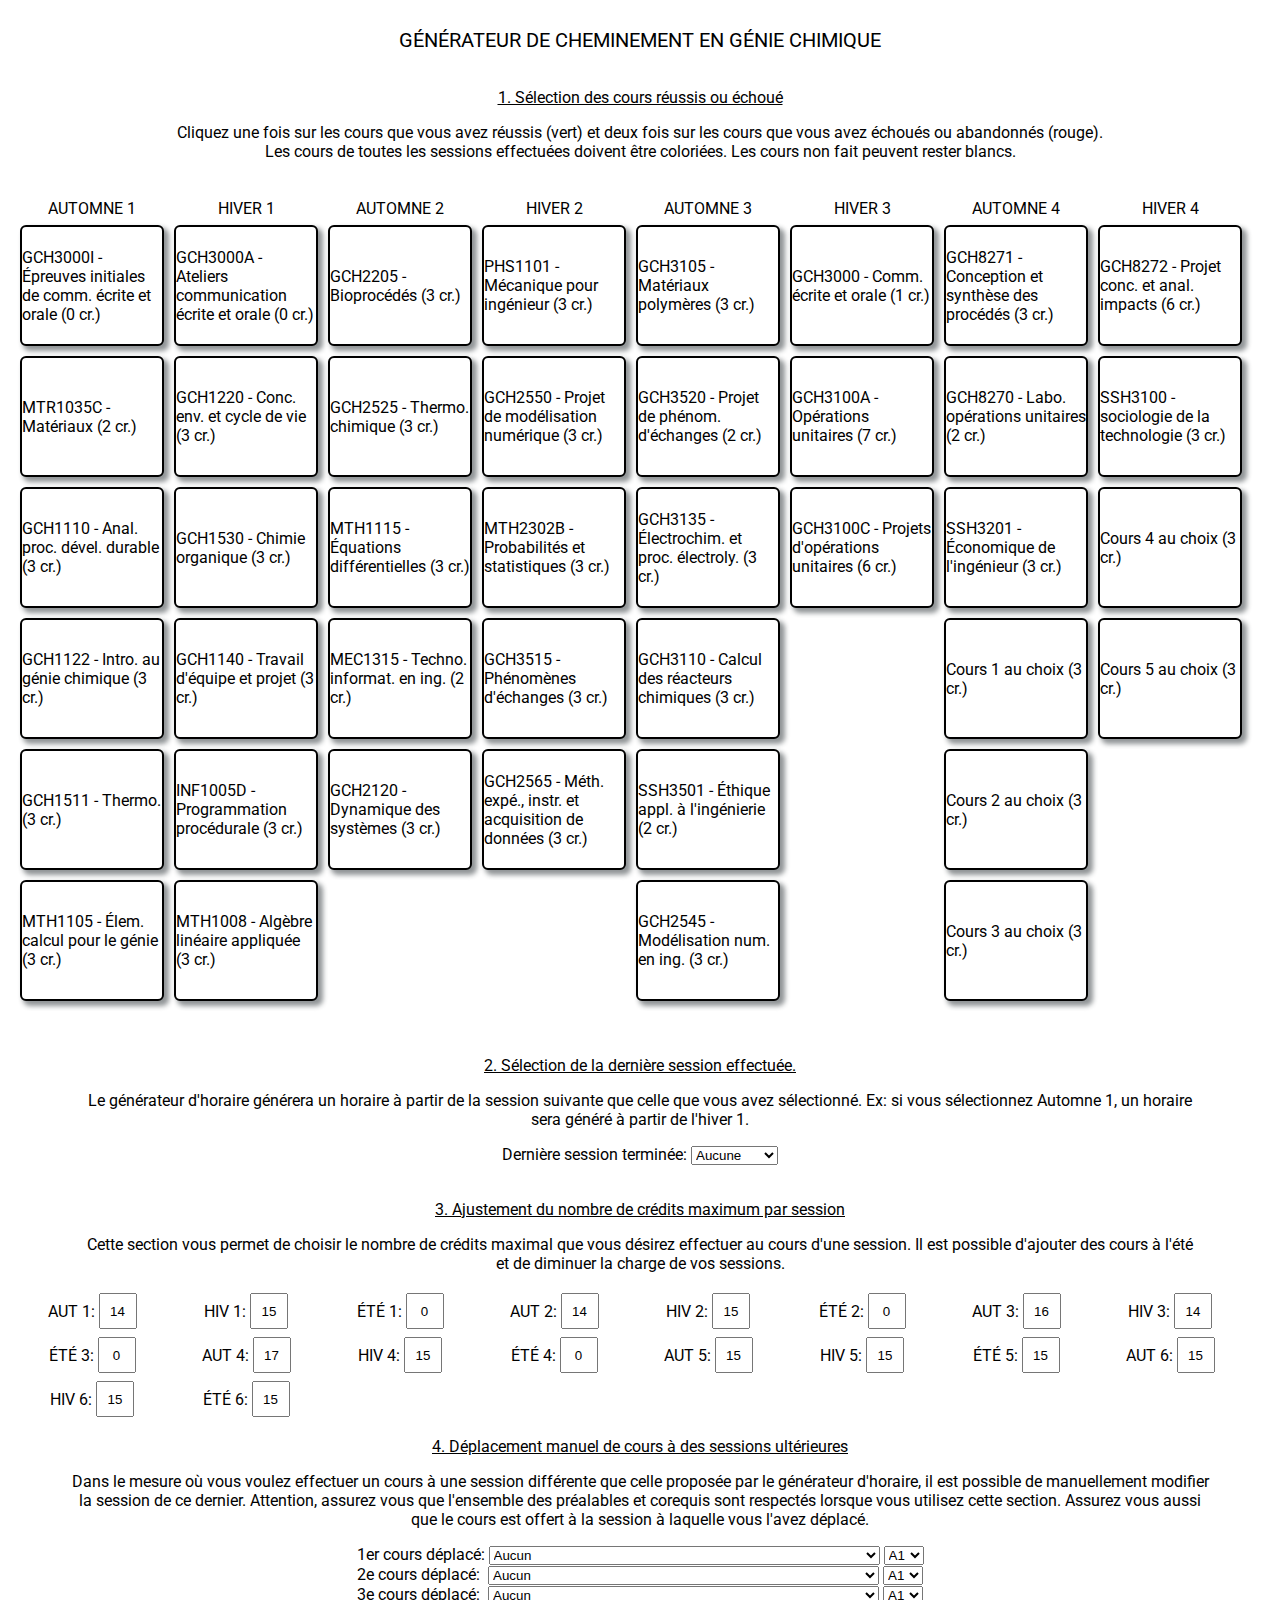
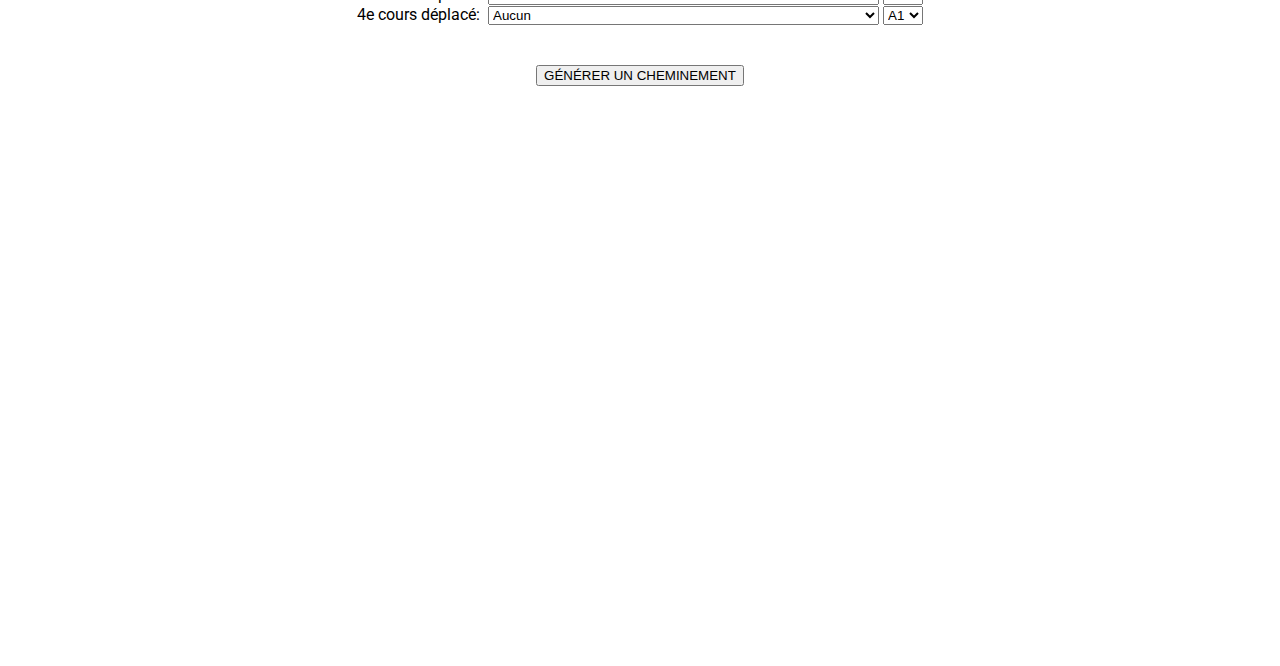
<file: CHEMINEMENT_GCH_A2022.html>
<!DOCTYPE html>
<html>
  <head>
    <title>Générateur GCH</title>
    <meta charset="UTF-8">
    <link href='http://fonts.googleapis.com/css?family=Roboto' rel='stylesheet' type='text/css'>
    <meta name="viewport" content="width=device-width, initial-scale=1.0">
    <style>
      body {
      font-family: 'Roboto', sans-serif;
      font-size: 16px;
			display: flex;
			flex-direction: column;
			align-items: center;
			justify-content: top;
			height: 250vh;
            background-color: white;
      }
      
      /* grosse boite qui contient les petites boites avec les cours */
      .boxes-container {
        display: flex;
        flex-wrap: wrap; /* Wrap boxes to a new line */
        max-width: 1250px; /* Set a maximum width for the container */
      }

      /* Deuxième style de boite utilisé pour le nombre de sessions terminées */
      .boxes-container2 {
        display: flex;
        flex-wrap: wrap; /* Wrap boxes to a new line */
        max-width: 400px; /* Set a maximum width for the container */
      }

      /* boites de cours qui changent de couleur */
      .box {
        width: 140px;
        height: 117px;
        background-color: white;
        border: 2px solid black;
        display: flex;
        justify-content: center;
        align-items: center;
        color: black;
        margin: 5px;
        border-radius: 6px;
        word-break: break-word;
        user-select: none;
        box-shadow: 4px 4px 5px 1px rgba(139, 143, 145, 0.945);
      }

      /* boites blanches qui forment les trous entre les cours de couleur */
      .box2 {
        width: 140px;
        height: 100px;
        background-color: white;
        border: 2px solid white;
        display: flex;
        justify-content: center;
        align-items: center;
        color: white;
        border-radius: 6px;
        margin: 5px;
      }

      /* Boites qui contiennent le nom de chaque session */
      .box4 {
        width: 140px;
        height: 10px;
        background-color: white;
        border: 2px solid white;
        display: flex;
        justify-content: center;
        align-items: center;
        color: black;
        margin: 5px;
        border-radius: 6px;
      }

      /* Boites qui contiennent le nombre de crédits maximum */
      .box5 {
        width: 140px;
        height: 30px;
        background-color: white;
        border: 2px solid white;
        display: flex;
        justify-content: center;
        align-items: center;
        color: black;
        margin: 5px;
        border-radius: 6px;
      }

      /* Boites vides utilisées pour faire des espaces */
      .box6 {
        width: 140px;
        height: 20px;
        background-color: white;
        border: 2px solid white;
        display: flex;
        justify-content: center;
        align-items: center;
        color: white;
        margin: 5px;
        border-radius: 6px;
      }

      .button {
          width: 300px;/*200px;*/
          height: 100px;/*200px;*/
          display: flex;
          justify-content: center;
          align-items: center;
          /* position: absolute;
          top: 190%; /*13.5%;*/
          /*left: 75%;
          transform: translate(-50%, -50%); */
      }

      .titre_session {
          font-size: 15px; 
      }

      .underline-text {
        text-decoration: underline; /* underline the text */
        text-align : center;
      }

      .description-text {
        text-align:center;
      }

      #input-number {
        width: 30px;
        height: 30px;
        text-align: center;
      }

      /* pour enlever les petites flèches qui permettent d'augmenter et de diminuer avec la souris */
      #input-number::-webkit-outer-spin-button,
      #input-number::-webkit-inner-spin-button {
       -webkit-appearance: none;
       margin: 0;
      }
      /* format du titre */
      #title{
        font-size: 20px;
      }
    </style>
  </head>
  <body>
    <!-- Titre du site web -->
    <p id="title" >GÉNÉRATEUR DE CHEMINEMENT EN GÉNIE CHIMIQUE</p>
    <div><p class="underline-text" >1. Sélection des cours réussis ou échoué</p> <p class="description-text"> Cliquez une fois sur les cours que vous avez réussis (vert) et deux fois sur les cours que vous avez échoués ou abandonnés (rouge). <br> Les cours de toutes les sessions effectuées doivent être coloriées. Les cours non fait peuvent rester blancs.</p></div>
    <br>

    <!-- Grosse boite qui contient l'ensemble des autres boites de la page -->
    <div class="boxes-container">
      <!-- boites qui contiennent le nom de chaque session -->
      <div class="box4"> AUTOMNE 1</div>
      <div class="box4"> HIVER 1</div>
      <div class="box4"> AUTOMNE 2</div>
      <div class="box4"> HIVER 2</div>
      <div class="box4"> AUTOMNE 3</div>
      <div class="box4"> HIVER 3</div>
      <div class="box4"> AUTOMNE 4</div>
      <div class="box4"> HIVER 4</div>

      <!-- boites qui contiennent tous les cours et qui pourront être changées de couleur -->
      <div class="box" >GCH3000I - Épreuves initiales de comm. écrite et orale (0 cr.)</div>
      <div class="box">GCH3000A - Ateliers communication écrite et orale (0 cr.)</div>
      <div class="box">GCH2205 - Bioprocédés (3 cr.)</div>
      <div class="box">PHS1101 - Mécanique pour ingénieur (3 cr.)</div>
      <div class="box">GCH3105 - Matériaux polymères (3 cr.)</div>
      <div class="box">GCH3000 - Comm. écrite et orale (1 cr.) </div>
      <div class="box">GCH8271 - Conception et synthèse des procédés (3 cr.)</div>
      <div class="box">GCH8272 - Projet conc. et anal. impacts (6 cr.)</div>
      <div class="box">MTR1035C - Matériaux (2 cr.)</div>
      <div class="box">GCH1220 - Conc. env. et cycle de vie (3 cr.)</div>
      <div class="box">GCH2525 - Thermo. chimique (3 cr.)</div>
      <div class="box">GCH2550 - Projet de modélisation numérique (3 cr.)</div>
      <div class="box">GCH3520 - Projet de phénom. d'échanges (2 cr.)</div>
      <div class="box">GCH3100A - Opérations unitaires (7 cr.)</div>
      <div class="box">GCH8270 - Labo. opérations unitaires (2 cr.)</div>
      <div class="box">SSH3100 - sociologie de la technologie (3 cr.)</div>
      <div class="box">GCH1110 - Anal. proc. dével. durable (3 cr.)</div>
      <div class="box">GCH1530 - Chimie organique (3 cr.)</div>
      <div class="box">MTH1115 - Équations différentielles (3 cr.)</div>
      <div class="box">MTH2302B - Probabilités et statistiques (3 cr.)</div>
      <div class="box">GCH3135 - Électrochim. et proc. électroly. (3 cr.)</div>
      <div class="box">GCH3100C - Projets d'opérations unitaires (6 cr.)</div>
      <div class="box">SSH3201 - Économique de l'ingénieur (3 cr.)</div>
      <div class="box">Cours 4 au choix (3 cr.)</div>
      <div class="box">GCH1122 - Intro. au génie chimique (3 cr.)</div>
      <div class="box">GCH1140 - Travail d'équipe et projet (3 cr.)</div>
      <div class="box">MEC1315 - Techno. informat. en ing. (2 cr.)</div>
      <div class="box">GCH3515 - Phénomènes d'échanges (3 cr.)</div>
      <div class="box">GCH3110 - Calcul des réacteurs chimiques (3 cr.)</div>
      <div class="box2">vide</div>
      <div class="box">Cours 1 au choix (3 cr.)</div> 
      <div class="box">Cours 5 au choix (3 cr.)</div>
      <div class="box">GCH1511 - Thermo. (3 cr.)</div>
      <div class="box">INF1005D - Programmation procédurale (3 cr.)</div>
      <div class="box">GCH2120 - Dynamique des systèmes (3 cr.)</div>
      <div class="box">GCH2565 - Méth. expé., instr. et acquisition de données (3 cr.)</div>
      <div class="box">SSH3501 - Éthique appl. à l'ingénierie (2 cr.)</div>
      <div class="box2">vide</div>
      <div class="box">Cours 2 au choix (3 cr.)</div>
      <div class="box2">vide</div>
      <div class="box">MTH1105 - Élem. calcul pour le génie (3 cr.)</div>
      <div class="box">MTH1008 - Algèbre linéaire appliquée (3 cr.)</div>
      <div class="box2">vide</div>
      <div class="box2">vide</div>
      <div class="box">GCH2545 - Modélisation num. en ing. (3 cr.)</div>
      <div class="box2">vide</div>
      <div class="box">Cours 3 au choix (3 cr.)</div>
      <div class="box2">vide</div>
      
      <!-- Plein de boites vides pcq je sais pas trop comment faire des espaces -->
      <div class="box6">vide</div>
      <div class="box6">vide</div>
      <div class="box6">vide</div>
      <div class="box6">vide</div>
      <div class="box6">vide</div>
      <div class="box6">vide</div>
      <div class="box6">vide</div>
      <div class="box6">vide</div>

    </div>
    
    <!-- L'utilisateur entre dans cette case le nombre de session qui ont été terminées/session à laquelle il veut que le logiciel commence à générer l'horaire -->
    <div><p class="underline-text">2. Sélection de la dernière session effectuée.</p><p class="description-text">Le générateur d'horaire générera un horaire à partir de la session suivante que celle que vous avez sélectionné. Ex: si vous sélectionnez Automne 1, un horaire <br> sera généré à partir de l'hiver 1.</p></div>
    
    <div class="boxes-container2">
      <!-- liste qui permet à l'étudiant de choisir la dernière session complétée -->
      <div class="box1">
        Dernière session terminée:
        <select id="derniere-session">
          <option value="0">Aucune</option>
          <option value="1">Automne 1</option>
          <option value="2">Hiver 1</option>
          <option value="3">Été 1</option>
          <option value="4">Automne 2</option>
          <option value="5">Hiver 2</option>
          <option value="6">Été 2</option>
          <option value="7">Automne 3</option>
          <option value="8">Hiver 3</option>
          <option value="9">Été 3</option>
          <option value="10">Automne 4</option>
          <option value="11">Hiver 4</option>
          <option value="12">Été 4</option>
          <option value="13">Automne 5</option>
          <option value="14">Hiver 5</option>
          <option value="15">Été 5</option>
          <option value="16">Automne 6</option>
          <option value="17">Hiver 6</option>
          <option value="18">Été 6</option>
        </select>
      </div>
    </div>
    <br>
    <!-- Les boites pour le nombre de crédits-->
    <div><p class="underline-text">3. Ajustement du nombre de crédits maximum par session</p><p class="description-text"> Cette section vous permet de choisir le nombre de crédits maximal que vous désirez effectuer au cours d'une session. Il est possible d'ajouter des cours à l'été <br> et de diminuer la charge de vos sessions.</p></div>

    <div class="boxes-container">
      <div class="box5"><span>AUT 1:&nbsp;</span><input type="number" id="input-number" value="14"></div>
      <div class="box5"><span>HIV 1:&nbsp;</span><input type="number" id="input-number" value="15"></div>
      <div class="box5"><span>ÉTÉ 1:&nbsp;</span><input type="number" id="input-number" value="0"></div>
      <div class="box5"><span>AUT 2:&nbsp;</span><input type="number" id="input-number" value="14"></div>
      <div class="box5"><span>HIV 2:&nbsp;</span><input type="number" id="input-number" value="15"></div>
      <div class="box5"><span>ÉTÉ 2:&nbsp;</span><input type="number" id="input-number" value="0"></div>
      <div class="box5"><span>AUT 3:&nbsp;</span><input type="number" id="input-number" value="16"></div>
      <div class="box5"><span>HIV 3:&nbsp;</span><input type="number" id="input-number" value="14"></div>
      <div class="box5"><span>ÉTÉ 3:&nbsp;</span><input type="number" id="input-number" value="0"></div>
      <div class="box5"><span>AUT 4:&nbsp;</span><input type="number" id="input-number" value="17"></div>
      <div class="box5"><span>HIV 4:&nbsp;</span><input type="number" id="input-number" value="15"></div>
      <div class="box5"><span>ÉTÉ 4:&nbsp;</span><input type="number" id="input-number" value="0"></div>
      <div class="box5"><span>AUT 5:&nbsp;</span><input type="number" id="input-number" value="15"></div>
      <div class="box5"><span>HIV 5:&nbsp;</span><input type="number" id="input-number" value="15"></div>
      <div class="box5"><span>ÉTÉ 5:&nbsp;</span><input type="number" id="input-number" value="15"></div>
      <div class="box5"><span>AUT 6:&nbsp;</span><input type="number" id="input-number" value="15"></div>
      <div class="box5"><span>HIV 6:&nbsp;</span><input type="number" id="input-number" value="15"></div>
      <div class="box5"><span>ÉTÉ 6:&nbsp;</span><input type="number" id="input-number" value="15"></div>
    </div>

    <!-- grosse section pour les cours à forcer ex: si un cours est naturellement offert à A3 et que l'étudiant veut le faire à E3 il peut le spécifier ici -->
    <div><p class="underline-text">4. Déplacement manuel de cours à des sessions ultérieures</p><p class="description-text">Dans le mesure où vous voulez effectuer un cours à une session différente que celle proposée par le générateur d'horaire, il est possible de manuellement modifier <br> la session de ce dernier. Attention, assurez vous que l'ensemble des préalables et corequis sont respectés lorsque vous utilisez cette section. Assurez vous aussi <br> que le cours est offert à la session à laquelle vous l'avez déplacé.</p></div>
    <div class="boxes-container">
      <div class="box1">
        1er cours déplacé:
        <select id="select-cours1">
          <option value="0">Aucun</option>
          <option value="1">GCH1110 - Anal. proc. dével. durable (3 cr.)</option>
          <option value="2">GCH1122 - Intro. au génie chimique (3 cr.)</option>
          <option value="3">GCH1140 - Travail d'équipe et projet (3 cr.)</option>
          <option value="4">GCH1220 - Conc. env. et cycle de vie (3 cr.)</option>
          <option value="5">GCH1511 - Thermo. (3 cr.)</option>
          <option value="6">GCH1530 - Chimie organique (3 cr.)</option>
          <option value="7">GCH2120 - Dynamique des systèmes (3 cr.)</option>
          <option value="8">GCH2205 - Bioprocédés (3 cr.)</option>
          <option value="9">GCH2525 - Thermo. chimique (3 cr.)</option>
          <option value="10">GCH2545 - Modélisation num. en ing. (3 cr.)</option>
          <option value="11">GCH2550 - Projet de modélisation numérique (3 cr.)</option>
          <option value="12">GCH2565 - Méth. expé., instr. et acquisition de données (3 cr.)</option>
          <option value="13">GCH3000 - Comm. écrite et orale (1 cr.) </option>
          <option value="14">GCH3000A - Ateliers communication écrite et orale (0 cr.)</option>
          <option value="15">GCH3001 - Épreuves initiales de comm. écrite et orale (0 cr.)</option>
          <option value="16">GCH3100A - Opérations unitaires (7 cr.)</option>
          <option value="17">GCH3100C - Projets d'opérations unitaires (6 cr.)</option>
          <option value="18">GCH3105 - Matériaux polymères (3 cr.)</option>
          <option value="19">GCH3110 - Calcul des réacteurs chimiques (3 cr.)</option>
          <option value="20">GCH3135 - Électrochim. et proc. électroly. (3 cr.)</option>
          <option value="21">GCH3515 - Phénomènes d'échanges (3 cr.)</option>
          <option value="22">GCH3520 - Projet de phénom. d'échanges (2 cr.)</option>
          <option value="23">GCH8270 - Labo. opérations unitaires (2 cr.)</option>
          <option value="24">GCH8271 - Conception et synthèse des procédés (3 cr.)</option>
          <option value="25">GCH8272 - Projet conc. et anal. impacts (6 cr.)</option>
          <option value="26">INF1005D - Programmation procédurale (3 cr.)</option>
          <option value="27">MEC1315 - Techno. informat. en ing. (2 cr.)</option>
          <option value="28">MTH1008 - Algèbre linéaire appliquée (3 cr.)</option>
          <option value="29">MTH1105 - Élem. calcul pour le génie (3 cr.)</option>
          <option value="30">MTH1115 - Équations différentielles (3 cr.)</option>
          <option value="31">MTH2302B - Probabilités et statistiques (3 cr.)</option>
          <option value="32">MTR1035C - Matériaux (2 cr.)</option>
          <option value="33">PHS1101 - Mécanique pour ingénieur (3 cr.)</option>
          <option value="34">SSH3100 - sociologie de la technologie (3 cr.)</option>
          <option value="35">SSH3201 - Économique de l'ingénieur (3 cr.)</option>
          <option value="36">SSH3501 - Éthique appl. à l'ingénierie (2 cr.)</option>
          <option value="37">Cours au choix 1 (3 cr.)</option>
          <option value="38">Cours au choix 2 (3 cr.)</option>
          <option value="39">Cours au choix 3 (3 cr.)</option>
          <option value="40">Cours au choix 4 (3 cr.)</option>
          <option value="41">Cours au choix 5 (3 cr.)</option>
        </select>
        <select id="select-session1">
          <option value="1">A1</option>
          <option value="2">H1</option>
          <option value="3">E1</option>
          <option value="4">A2</option>
          <option value="5">H2</option>
          <option value="6">E2</option>
          <option value="7">A3</option>
          <option value="8">H3</option>
          <option value="9">E3</option>
          <option value="10">A4</option>
          <option value="11">H4</option>
          <option value="12">E4</option>
          <option value="13">A5</option>
          <option value="14">H5</option>
          <option value="15">E5</option>
          <option value="16">A6</option>
          <option value="17">H6</option>
          <option value="18">E6</option>
        </select>
      </div>
    </div>
    <div class="boxes-container">
      <div class="box1">
        2e cours déplacé:&nbsp;
        <select id="select-cours2">
          <option value="0">Aucun</option>
          <option value="1">GCH1110 - Anal. proc. dével. durable (3 cr.)</option>
          <option value="2">GCH1122 - Intro. au génie chimique (3 cr.)</option>
          <option value="3">GCH1140 - Travail d'équipe et projet (3 cr.)</option>
          <option value="4">GCH1220 - Conc. env. et cycle de vie (3 cr.)</option>
          <option value="5">GCH1511 - Thermo. (3 cr.)</option>
          <option value="6">GCH1530 - Chimie organique (3 cr.)</option>
          <option value="7">GCH2120 - Dynamique des systèmes (3 cr.)</option>
          <option value="8">GCH2205 - Bioprocédés (3 cr.)</option>
          <option value="9">GCH2525 - Thermo. chimique (3 cr.)</option>
          <option value="10">GCH2545 - Modélisation num. en ing. (3 cr.)</option>
          <option value="11">GCH2550 - Projet de modélisation numérique (3 cr.)</option>
          <option value="12">GCH2565 - Méth. expé., instr. et acquisition de données (3 cr.)</option>
          <option value="13">GCH3000 - Comm. écrite et orale (1 cr.) </option>
          <option value="14">GCH3000A - Ateliers communication écrite et orale (0 cr.)</option>
          <option value="15">GCH3001 - Épreuves initiales de comm. écrite et orale (0 cr.)</option>
          <option value="16">GCH3100A - Opérations unitaires (7 cr.)</option>
          <option value="17">GCH3100C - Projets d'opérations unitaires (6 cr.)</option>
          <option value="18">GCH3105 - Matériaux polymères (3 cr.)</option>
          <option value="19">GCH3110 - Calcul des réacteurs chimiques (3 cr.)</option>
          <option value="20">GCH3135 - Électrochim. et proc. électroly. (3 cr.)</option>
          <option value="21">GCH3515 - Phénomènes d'échanges (3 cr.)</option>
          <option value="22">GCH3520 - Projet de phénom. d'échanges (2 cr.)</option>
          <option value="23">GCH8270 - Labo. opérations unitaires (2 cr.)</option>
          <option value="24">GCH8271 - Conception et synthèse des procédés (3 cr.)</option>
          <option value="25">GCH8272 - Projet conc. et anal. impacts (6 cr.)</option>
          <option value="26">INF1005D - Programmation procédurale (3 cr.)</option>
          <option value="27">MEC1315 - Techno. informat. en ing. (2 cr.)</option>
          <option value="28">MTH1008 - Algèbre linéaire appliquée (3 cr.)</option>
          <option value="29">MTH1105 - Élem. calcul pour le génie (3 cr.)</option>
          <option value="30">MTH1115 - Équations différentielles (3 cr.)</option>
          <option value="31">MTH2302B - Probabilités et statistiques (3 cr.)</option>
          <option value="32">MTR1035C - Matériaux (2 cr.)</option>
          <option value="33">PHS1101 - Mécanique pour ingénieur (3 cr.)</option>
          <option value="34">SSH3100 - sociologie de la technologie (3 cr.)</option>
          <option value="35">SSH3201 - Économique de l'ingénieur (3 cr.)</option>
          <option value="36">SSH3501 - Éthique appl. à l'ingénierie (2 cr.)</option>
          <option value="37">Cours au choix 1 (3 cr.)</option>
          <option value="38">Cours au choix 2 (3 cr.)</option>
          <option value="39">Cours au choix 3 (3 cr.)</option>
          <option value="40">Cours au choix 4 (3 cr.)</option>
          <option value="41">Cours au choix 5 (3 cr.)</option>
        </select>
        <select id="select-session2">
          <option value="1">A1</option>
          <option value="2">H1</option>
          <option value="3">E1</option>
          <option value="4">A2</option>
          <option value="5">H2</option>
          <option value="6">E2</option>
          <option value="7">A3</option>
          <option value="8">H3</option>
          <option value="9">E3</option>
          <option value="10">A4</option>
          <option value="11">H4</option>
          <option value="12">E4</option>
          <option value="13">A5</option>
          <option value="14">H5</option>
          <option value="15">E5</option>
          <option value="16">A6</option>
          <option value="17">H6</option>
          <option value="18">E6</option>
        </select>
      </div>
    </div>
    <div class="boxes-container">
      <div class="box1">
        3e cours déplacé:&nbsp;
        <select id="select-cours3">
          <option value="0">Aucun</option>
          <option value="1">GCH1110 - Anal. proc. dével. durable (3 cr.)</option>
          <option value="2">GCH1122 - Intro. au génie chimique (3 cr.)</option>
          <option value="3">GCH1140 - Travail d'équipe et projet (3 cr.)</option>
          <option value="4">GCH1220 - Conc. env. et cycle de vie (3 cr.)</option>
          <option value="5">GCH1511 - Thermo. (3 cr.)</option>
          <option value="6">GCH1530 - Chimie organique (3 cr.)</option>
          <option value="7">GCH2120 - Dynamique des systèmes (3 cr.)</option>
          <option value="8">GCH2205 - Bioprocédés (3 cr.)</option>
          <option value="9">GCH2525 - Thermo. chimique (3 cr.)</option>
          <option value="10">GCH2545 - Modélisation num. en ing. (3 cr.)</option>
          <option value="11">GCH2550 - Projet de modélisation numérique (3 cr.)</option>
          <option value="12">GCH2565 - Méth. expé., instr. et acquisition de données (3 cr.)</option>
          <option value="13">GCH3000 - Comm. écrite et orale (1 cr.) </option>
          <option value="14">GCH3000A - Ateliers communication écrite et orale (0 cr.)</option>
          <option value="15">GCH3001 - Épreuves initiales de comm. écrite et orale (0 cr.)</option>
          <option value="16">GCH3100A - Opérations unitaires (7 cr.)</option>
          <option value="17">GCH3100C - Projets d'opérations unitaires (6 cr.)</option>
          <option value="18">GCH3105 - Matériaux polymères (3 cr.)</option>
          <option value="19">GCH3110 - Calcul des réacteurs chimiques (3 cr.)</option>
          <option value="20">GCH3135 - Électrochim. et proc. électroly. (3 cr.)</option>
          <option value="21">GCH3515 - Phénomènes d'échanges (3 cr.)</option>
          <option value="22">GCH3520 - Projet de phénom. d'échanges (2 cr.)</option>
          <option value="23">GCH8270 - Labo. opérations unitaires (2 cr.)</option>
          <option value="24">GCH8271 - Conception et synthèse des procédés (3 cr.)</option>
          <option value="25">GCH8272 - Projet conc. et anal. impacts (6 cr.)</option>
          <option value="26">INF1005D - Programmation procédurale (3 cr.)</option>
          <option value="27">MEC1315 - Techno. informat. en ing. (2 cr.)</option>
          <option value="28">MTH1008 - Algèbre linéaire appliquée (3 cr.)</option>
          <option value="29">MTH1105 - Élem. calcul pour le génie (3 cr.)</option>
          <option value="30">MTH1115 - Équations différentielles (3 cr.)</option>
          <option value="31">MTH2302B - Probabilités et statistiques (3 cr.)</option>
          <option value="32">MTR1035C - Matériaux (2 cr.)</option>
          <option value="33">PHS1101 - Mécanique pour ingénieur (3 cr.)</option>
          <option value="34">SSH3100 - sociologie de la technologie (3 cr.)</option>
          <option value="35">SSH3201 - Économique de l'ingénieur (3 cr.)</option>
          <option value="36">SSH3501 - Éthique appl. à l'ingénierie (2 cr.)</option>
          <option value="37">Cours au choix 1 (3 cr.)</option>
          <option value="38">Cours au choix 2 (3 cr.)</option>
          <option value="39">Cours au choix 3 (3 cr.)</option>
          <option value="40">Cours au choix 4 (3 cr.)</option>
          <option value="41">Cours au choix 5 (3 cr.)</option>
        </select>
        <select id="select-session3">
          <option value="1">A1</option>
          <option value="2">H1</option>
          <option value="3">E1</option>
          <option value="4">A2</option>
          <option value="5">H2</option>
          <option value="6">E2</option>
          <option value="7">A3</option>
          <option value="8">H3</option>
          <option value="9">E3</option>
          <option value="10">A4</option>
          <option value="11">H4</option>
          <option value="12">E4</option>
          <option value="13">A5</option>
          <option value="14">H5</option>
          <option value="15">E5</option>
          <option value="16">A6</option>
          <option value="17">H6</option>
          <option value="18">E6</option>
        </select>
      </div>
    </div>
    <div class="boxes-container">
      <div class="box1">
        4e cours déplacé:&nbsp;
        <select id="select-cours4">
          <option value="0">Aucun</option>
          <option value="1">GCH1110 - Anal. proc. dével. durable (3 cr.)</option>
          <option value="2">GCH1122 - Intro. au génie chimique (3 cr.)</option>
          <option value="3">GCH1140 - Travail d'équipe et projet (3 cr.)</option>
          <option value="4">GCH1220 - Conc. env. et cycle de vie (3 cr.)</option>
          <option value="5">GCH1511 - Thermo. (3 cr.)</option>
          <option value="6">GCH1530 - Chimie organique (3 cr.)</option>
          <option value="7">GCH2120 - Dynamique des systèmes (3 cr.)</option>
          <option value="8">GCH2205 - Bioprocédés (3 cr.)</option>
          <option value="9">GCH2525 - Thermo. chimique (3 cr.)</option>
          <option value="10">GCH2545 - Modélisation num. en ing. (3 cr.)</option>
          <option value="11">GCH2550 - Projet de modélisation numérique (3 cr.)</option>
          <option value="12">GCH2565 - Méth. expé., instr. et acquisition de données (3 cr.)</option>
          <option value="13">GCH3000 - Comm. écrite et orale (1 cr.) </option>
          <option value="14">GCH3000A - Ateliers communication écrite et orale (0 cr.)</option>
          <option value="15">GCH3001 - Épreuves initiales de comm. écrite et orale (0 cr.)</option>
          <option value="16">GCH3100A - Opérations unitaires (7 cr.)</option>
          <option value="17">GCH3100C - Projets d'opérations unitaires (6 cr.)</option>
          <option value="18">GCH3105 - Matériaux polymères (3 cr.)</option>
          <option value="19">GCH3110 - Calcul des réacteurs chimiques (3 cr.)</option>
          <option value="20">GCH3135 - Électrochim. et proc. électroly. (3 cr.)</option>
          <option value="21">GCH3515 - Phénomènes d'échanges (3 cr.)</option>
          <option value="22">GCH3520 - Projet de phénom. d'échanges (2 cr.)</option>
          <option value="23">GCH8270 - Labo. opérations unitaires (2 cr.)</option>
          <option value="24">GCH8271 - Conception et synthèse des procédés (3 cr.)</option>
          <option value="25">GCH8272 - Projet conc. et anal. impacts (6 cr.)</option>
          <option value="26">INF1005D - Programmation procédurale (3 cr.)</option>
          <option value="27">MEC1315 - Techno. informat. en ing. (2 cr.)</option>
          <option value="28">MTH1008 - Algèbre linéaire appliquée (3 cr.)</option>
          <option value="29">MTH1105 - Élem. calcul pour le génie (3 cr.)</option>
          <option value="30">MTH1115 - Équations différentielles (3 cr.)</option>
          <option value="31">MTH2302B - Probabilités et statistiques (3 cr.)</option>
          <option value="32">MTR1035C - Matériaux (2 cr.)</option>
          <option value="33">PHS1101 - Mécanique pour ingénieur (3 cr.)</option>
          <option value="34">SSH3100 - sociologie de la technologie (3 cr.)</option>
          <option value="35">SSH3201 - Économique de l'ingénieur (3 cr.)</option>
          <option value="36">SSH3501 - Éthique appl. à l'ingénierie (2 cr.)</option>
          <option value="37">Cours 1 au choix (3 cr.)</option>
          <option value="38">Cours 2 au choix (3 cr.)</option>
          <option value="39">Cours 3 au choix (3 cr.)</option>
          <option value="40">Cours 4 au choix (3 cr.)</option>
          <option value="41">Cours 5 au choix (3 cr.)</option>
        </select>
        <select id="select-session4">
          <option value="1">A1</option>
          <option value="2">H1</option>
          <option value="3">E1</option>
          <option value="4">A2</option>
          <option value="5">H2</option>
          <option value="6">E2</option>
          <option value="7">A3</option>
          <option value="8">H3</option>
          <option value="9">E3</option>
          <option value="10">A4</option>
          <option value="11">H4</option>
          <option value="12">E4</option>
          <option value="13">A5</option>
          <option value="14">H5</option>
          <option value="15">E5</option>
          <option value="16">A6</option>
          <option value="17">H6</option>
          <option value="18">E6</option>
        </select>
      </div>
    </div>

    <!-- bouton qui active la fonction qui calculera le meilleur cheminement pour l'étudiant -->
    <div class="boxes-container">
      <div class="button">
      <button onclick="generation_horaire()">GÉNÉRER UN CHEMINEMENT</button>
    </div>
    </div>


    <!-- section dans lequel l'horaire généré sera présent -->
    <div id=section_cachee style="display:none;">
      <p id="title">HORAIRE GÉNÉRÉ</p>
    </div>



    <script>

        //rotation des couleurs entre les boites
        const boxes = document.querySelectorAll('.box');
        const colors = ['#00FF157F', '#FF2424A8', 'white'];
        let colorIndex = 0;
        boxes.forEach((box, index) => {
          box.addEventListener('click', function() {
            if (box.style.backgroundColor === 'rgba(0, 255, 21, 0.498)') {
              colorIndex = 1;
            } else if (box.style.backgroundColor === 'rgba(255, 36, 36, 0.66)') {
              colorIndex = 2;
            } else {
              colorIndex = 0;
            }
            box.style.backgroundColor = colors[colorIndex];
          });
        });
        
        //fonction qui imprime
        function imprime(message) {
            return "\n "+message;
          }
        
        //fonction qui effectue tous les calculs de generation d'horaire
        function generation_horaire() {

          //affiche la section au sein duquel l'horaire sera généré. Cette dernière est initialement cachée
          var section = document.getElementById("section_cachee");
          section.style.display = "block";

          //output est une variable qui permettra d'imprimer du texte dans la section_cachée plus tard dans la fonction
          const output = document.getElementById("section_cachee");

          //ceci permet de réinitialiser le contenu de la section cachée à chaque fois que le bouton est cliqué
          output.innerHTML="";

          //!!IMPORTANT!!
          //le site est pas mal hard codé autour de cette matrice. Respectez la structure de cette dernière. dans le futur, il faudra revoir la structure, utiliser des maps?
          //colonne 0 - importance, plus le chiffre est faible plus ce cours sera placé prioritairement
          //colonne 1 - nom du cours, le sigle de cette colonne est utilisé pour identifier les cours en vert de l'utilisateur et qui sont déplacés manuellement par l'étudiant
          //colonne 2 - préalable 1
          //colonne 3 - préalable 2
          //colonne 4 - corequis 1
          //colonne 5 - corequis 2
          //colonne 6 - nombre de crédits du cours
          //colonne 7 - nombre de crédits minimum avant de pouvoir faire le cours
          //colonne 8 - session (saisons) auquel le cours est donné. un chiffre allant de 1 à 7 (1=H,2=A,3=A+H,4=E,5=H+E,6=A+E,7=A+H+E)
          //colonne 9 - sera utilisée pour indiquer si le cours a déjà été placé à une session précédente. on pose le chiffre à la session à laquelle le cours a été placé. 
          const order=[[1,"GCH3000I (0 cr.) Épreuves initiales de comm. Écrite et orale",,,,,0,,3,0], 
          [2,"GCH3000A (0 cr.) Atelier communication écrite et orale",1,,,,0,,3,0],
          [3,"GCH1110 (3 cr.) Anal. Proc. Dévelo. Durable",,,,,3,,3,0],
          [4,"GCH1122 (3 cr.) Intro. Au génie chimique",,,3,,3,,3,0],
          [5,"GCH1511 (3 cr.) Thermodynamique",,,,,3,,3,0],
          [6,"MTH1105 (3 cr.) élém. Calcul pour le génie",,,,,3,,7,0],
          [7,"MTH1008 (3 cr.) Algèbre linéaire appliquée",,,,,3,,7,0],
          [8,"INF1005D (3 cr.) Programmation procédurale",,,,,3,,7,0],
          [9,"GCH1530 (3 cr.) Chimie organique",,,,,3,,1,0],
          [10,"GCH1220 (3 cr.) Conc. Env. et cycle de vie",,,,,3,,3,0],//changé les sessions où donné
          [11,"GCH1140 (3 cr.) Travail d'équipe et projet",4,,,,3,,3,0],
          [12,"MTH1115 (3 cr.) Équations différentielles",6,7,,,3,,7,0],
          [13,"GCH2120 (3 cr.) Dynamique des systèmes",4,8,12,,3,,2,0],
          [14,"GCH2525 (3 cr.) Thermodynamique chimique",3,5,,,3,,2,0],
          [15,"GCH3515 (3 cr.) Phénomène d'échange",12,13,,,3,,3,0],//5 avant
          [16,"GCH2545 (3 cr.) Modélisation num. en ing.",15,,,,3,,7,0],
          [17,"GCH2550 (3 cr.) Projet de modélisation num.",13,11,,,3,,1,0],
          [18,"GCH3110 (3 cr.) Calcul des réacteurs chim.",14,,,,3,,6,0],
          [19,"GCH3520 (2 cr.) Projet de phénom. D'échanges",15,,,,2,,6,0],
          [20,"GCH3100A  (7 cr.) Opérations unitaires",15,18,21,,7,,3,0], //ajouter calcul des réacteurs comme prérequis??
          [21,"GCH3100C (6 cr.) Projet opérations unitaires",17,18,20,22,6,,3,0],
          [22,"GCH3000  (1 cr.) Comm. Écrite et orale",,,21,20,1,,3,0],//ajout 20 comme corequis
          [23,"GCH8270 (2 cr.) Labo. Opérations unitaires",20,21,,,2,,3,0],
          [24,"GCH8271 (3 cr.) Conception et synthèse des procédés",20,21,23,,3,,3,0],
          [25,"GCH2565 (3 cr.) Méth. Expér., instrum. Et acquisition de données",,,12,,3,,1,0],
          [26,"GCH2205 (3 cr.) Bioprocédés",,,13,,3,,2,0],
          [34,"GCH3135 (3 cr.) Électrochim. & proc. Électroly.",3,,,,3,,6,0],
          [28,"ING8971/ GCH8272 (6 cr.) Projet dev. durable/ conc. Et anal. Impacts",24,,,,6,,3,0],
          [29,"MTR1035C (2 cr.) Matériaux",,,,,2,,7,0],
          [30,"MEC1315 (2 cr.) Techno. Informat. En ing.",8,,,,2,,3,0],
          [31,"PHS1101 (3 cr.) Mécanique pour ingénieurs",,,,,3,,7,0],
          [32,"MTH2302B (3 cr.) Probabilités et statistique",6,,,,3,,7,0],
          [33,"GCH3105 (3 cr.) Matériaux polymères",29,,,,3,,2,0],
          [27,"SSH3201 (3 cr.) Économique de l'ingénieur",,,,,3,27,3,0],
          [35,"SSH3501 (2 cr.) Éthique appl. À l'ingénierie",,,,,2,40,7,0],
          [36,"GCH8000/ GCH6000  (3 cr.) Cours 1 au choix",,,,,3,85,7,0],
          [37,"GCH8000/ GCH6000  (3 cr.) Cours 2 au choix",,,,,3,70,7,0],
          [38,"GCH8000/ GCH6000  (3 cr.) Cours 3 au choix",,,,,3,70,7,0],
          [39,"GCH8000/ GCH6000  (3 cr.) Cours 4 au choix",,,,,3,70,7,0],
          [40,"GCH8000/ GCH6000  (3 cr.) Cours 5 au choix",,,,,3,70,7,0],
          [41,"SSH3100 (3 cr.) Sociologie de la technologie ",,,,,3,30,7,0]];

          
          //crédits totaux - fait un total des crédits accumulés
          credz_tot=0;
          
          //vérifie les boites qui sont vertes et modifie la 9e colonne pour indiquer qu'ils ont été complétés
          verte_confirm(order,credz_tot);
          
          //initialise i en fonction du nombre de session complétées - prend la value de la boite qui contient l'ID derniere-session - section 1. du site web 
          var session_depart = parseInt(document.getElementById("derniere-session").value);
          
          //va chercher le nb de credz max par session et les mets dans un array (exemple sessions d'été)
          const boxes5 = document.querySelectorAll('.box5 input');
          const credz_max = Array.from(boxes5).map(box5 => box5.value);
          
          //récupère les cours déplacées manuellement et la session attribuée par l'étudiant dans un array
          array_cours_force=[];
          array_session_force=[];
          for (i=1;i<5;i++){
            selectBox = document.getElementById("select-cours"+i);
            selectedOption = selectBox.options[selectBox.selectedIndex];
            cours_force = selectedOption.text;

            selectBox = document.getElementById("select-session"+i);
            selectedOption = selectBox.options[selectBox.selectedIndex];
            session_force = selectedOption.value;

            array_cours_force[i-1]=cours_force;
            array_session_force[i-1]=session_force-1;
          }

          // boucle qui passe au travers des différentes sessions - i correspond au numéro de la session actuelle (0=automne 1)
          for(i=session_depart;i<18;i++){
            
            //somme_credz fait un total des crédits pour la SESSION
            somme_credz=0;
            
            //fonction qui retourne un string avec le nom de la session actuelle. Le string est ensuite imprimé sur la page
            titre_session1=titre_session(i)
            output.innerHTML += "<pre class=titre_session>" + imprime(titre_session1) + "</pre>";
    
            //itérations sur tous les cours. Si l'étudiant a déplacé manuellement un cours, s'assurera de la placer en premier dans la nouvelle session.
            //!!ATTENTION!! Un étudiant peu placer un cours à une session sans que les préalables ou corequis ne soient remplis pour le moment
            //il pourrait aussi forcer un cours à l'été, meme si ce dernier n'est pas offert. c'est un problème pour le moment. Aurait pu être une fonction pour être plus clean
            for(j=0;j<order.length;j++){
              //itérations sur les 4 cours possiblement forcés par l'étudiant
              for(k=0;k<array_cours_force.length;k++){
                //si le matricule correspond a un cours de la liste order, change la 9e colonne de order pour s'assurer qu'il soit placé à la bonne endroit. 
                if(order[j][1].includes(array_cours_force[k].slice(0,8))){
                  order[j][9]=array_session_force[k];
                  //si la saison correspond à celle où l'étudiant voulait déplacer le cours, l'imprimer. 
                  if((array_session_force[k])===i){
                    output.innerHTML += "<pre>" + imprime(order[j][1]) + "</pre>";
                    somme_credz+=order[j][6];
                    credz_tot+=order[j][6];
                  }
                } 
              }
            }

            //Itérations sur les cours dans l'ordre d'importance qui leur a été attribuée
            for(j=0;j<order.length;j++){

              // Pour débogage
              // if (order[j][0]==21 && order[20-1][9]!=0){
              //   console.log(corequis(order,i,j,somme_credz,credz_max));
              // }

              //si toutes les conditions sont respectées, imprime le cours et change la valeur de la 9e colonne de order
              //saison - vérifie si le cours est offert à l'automne par exemple
              //((somme_credz+order[j][6])<=credz_max[i]) - vérifie si le nombre de crédit n'a pas été busté pour la session
              //order[j][9]==0 - s'assure que le cours n'a pas déjà été placé
              //prealable - s'assure que les préalables sont respectés
              //corequis - s'assure que les corequis ont été respectés
              //credz_min - s'assure que l'étudiant a effectué un nombre de crédits suffisants
              if(saison(order,i,j)  && ((somme_credz+order[j][6])<=credz_max[i]) && order[j][9]==0 && prealable(order,i,j) && corequis(order,i,j,somme_credz,credz_max) && credz_min(order,credz_tot)){ 
                output.innerHTML += "<pre>" + imprime(order[j][1]) + "</pre>";

                //on pose la 9e colonne à la session où le cours a été effectué (i_1). Cela sera utilisé par la fonction préalable. 
                order[j][9]=i+1;   

                //le nb credz de la session et total sont mis à jour 
                somme_credz+=order[j][6];
                credz_tot+=order[j][6];
              }
            }
            //sort de la boucle lorsque 120 crédits on été posés
            if (credz_tot>=120){
              break;
            }
          }
        }

        //en fonction de i le numéro de session, retourne un titre qui sera imprimé sur le site. un peu cabochon, mais ça fait la job
        function titre_session(i){
          let session=i;
          switch(session){
            case 0:
              return "AUTOMNE I";
              break;
            case 1:
              return "HIVER I";
              break;
            case 2:
              return "ÉTÉ I";
              break;
            case 3:
              return "AUTOMNE II";
              break;
            case 4:
              return "HIVER II";
              break;
            case 5:
              return "ÉTÉ II";
              break;
            case 6:
              return "AUTOMNE III";
              break;
            case 7:
              return "HIVER III";
              break;
            case 8:
              return "ÉTÉ III";
              break;
            case 9:
              return "AUTOMNE IV";
              break;
            case 10:
              return "HIVER IV";
              break;
            case 11:
              return "ÉTÉ IV";
              break;
            case 12:
              return "AUTOMNE V";
              break;
            case 13:
              return "HIVER V";
              break;
            case 14:
              return "ÉTÉ V";
              break;
            case 15:
              return "AUTOMNE VI";
              break;
            case 16:
              return "HIVER VI";
              break;
            case 17:
              return "ÉTÉ VI";
              break;

            default:
              return "0";
          }
        }
        
        //pose la colonne 9 de order à 0.5 pour indiquer que les cours en verts ont été réussis
        function verte_confirm(order){
          
          // crée un array avec toutes les boites qui ont été sélectionnées en vert
          const boxes = document.querySelectorAll('.box');
          const greenBoxes = Array.from(boxes).filter(box => box.style.backgroundColor === 'rgba(0, 255, 21, 0.498)');
          const greenBoxContent = greenBoxes.map(box => box.innerHTML);

          //itération sur toutes les boites qui sont vertes
          for(i=0;i<greenBoxContent.length;i++){

            //mets le contenu d'une boite dans cours vert
            cours_vert=greenBoxContent[i];

            //itération sur la longue liste de cours pour attribuer la mention réussie au cours
            for (j=0;j<order.length;j++){

              //regarde si le sigle est présent dans la grande liste de cours et le marque comme complété
              liste_verif=order[j][1];
              
              //si le cours correspond au contenu de la boite attribue la mention réussi (1 à la ligne 9)
              if(liste_verif.includes(cours_vert.substring(0,8))){
                order[j][9]=0.5; // 0.5 pour s'assurer que les préalables sont respectés.
                credz_tot+=order[j][6];
              }
            }
          }
        }

        //une fonction qui vérifie si le préalable a été réussi avant de placer un cours
        function prealable(order,i,j){
          //si aucun préalable, retourne vrai
          if(order[j][2]===undefined){
            return true;
          } else if (order[j][3]===undefined && order[order[j][2]-1][9]<i+1 && order[order[j][2]-1][9]!=0) { //si un seul préalable, order[order[j][2]-1][9]->le numéro de session auquel il a été placé veut qu'il soit strictement plus petit que la session actuelle
            return true;
          } else if(order[j][3]!=undefined) { // si deux préalable, vérifie si respecté dans la matrice order
            if (order[order[j][3]-1][9]<i+1 && order[order[j][3]-1][9]!=0 && order[order[j][2]-1][9]<i+1 && order[order[j][2]-1][9]!=0){ // la présence de order[order[j][2]-1][9]!=0 -> pour que les cours n'ayant pas encore été placé (0 par définition) ne soit placé par erreur
              return true;
            }
          } else{
            return false;
          }
          return false;
        }

        //une fonction qui verifie si les corequis sont respectés
        function corequis(order,i,j,somme_credz,credz_max){
          // si le corequis a déjà été placé alors all good. Sinon il faut verifier si la somme des deux permet au deux cours d'être en meme temps dans la session. 
          
          co1=order[j][4]; //numéro d'identification du corequis 1 dans la matrice order
          co2=order[j][5]; //idem corequis 2

          //définie l'ensemble des variables pour les tests
          if (co1!=undefined){
            session_co1=order[co1-1][9]; // session a laquelle le corequis 1 a été placé ou 0 si le cours n'a toujours pas été placé
            somme_credz_co1=somme_credz+order[j][6]+order[co1-1][6]; //fait la somme si tous les corequis peuvent être présent dans la même session sinon reporte à la prochaine session
            //console.log((session_co1<=i+1))
            //console.log(i)
          }else{
            session_co1=0;
            somme_credz_co1=0;
          }
          if (co2!=undefined){
            session_co2=order[co2-1][9]; // session a laquelle le corequis 1 a été placé ou 0 si le cours n'a toujours pas été placé
            somme_credz_co2=somme_credz+order[j][6]+order[co2-1][6]; //fait la somme si tous les corequis peuvent être présent dans la même session sinon reporte à la prochaine session
            somme_credz_tot=somme_credz+order[j][6]+order[co1-1][6]+order[co2-1][6];
          }else{
            session_co2=0;
            somme_credz_co2=0;
          }

          //ensemble de tests pour savoir si les corequis sont respectés
          if(co1===undefined){
            return true;
          } 
          //un seul corequis -> le corequis est déjà placé OU (il n'est pas placé et le nombre de crédit permet de le placer)
          else if (co2===undefined && ((session_co1!=0) || (session_co1===0 && somme_credz_co1<=credz_max[i]))){
            return true;
          }
          //deux corequis -> les deux corequis sont déjà placés OU (un corequis est déjà placé ET credz max est pas busté avec les deux autres) OU (co2 est placé ET credz max pas busté) OU (aucun placé et credz max pas busté)
          else if (co1!=undefined && co2!=undefined && ((session_co1!=0 && session_co2!=0) || (session_co1!=0 && somme_credz_co2<=credz_max[i]) || (session_co2!=0 && somme_credz_co1<=credz_max[i]) || (session_co1==0 && session_co2==0 && somme_credz_tot<=credz_max[i]))){
            return true
          }
          else{
            return false;
          }
        }
        
        //fonction qui verifie si le cours est offert en automnne, hiver et/ou été
        function saison(order,i,j){
          
          //veut seulement trois case - le reste sera égal a 1 pour l'automne, 2 hiver et 0 été
          num_saison=(i+1)%3;

          //retourne un chiffre qui correspond aux saisons où le cours est offert - La huitième colonne contient le chiffre qui décrit à quelle saison le cours est offert - 1=H,2=A,3=A+H,4=E,5=H+E,6=A+E,7=A+H+E
          saison_cours=order[j][8];

          //retourne vrai si le cours est offert à la session actuelle
          if(num_saison == 1 && (saison_cours==2 || saison_cours==3 || saison_cours==6 || saison_cours==7)){
            return true;
          } 
          
          if (num_saison == 2 && (saison_cours==1 || saison_cours==3 || saison_cours==5 || saison_cours==7)){
            return true;
          } 
          
          if (num_saison == 0 && (saison_cours==4 || saison_cours==5 || saison_cours==6 || saison_cours==7)){
            return true;
          }

          return false;
        }

        //fonction qui vérifie si le nombre de crédits minimum est atteint par l'étudiant.
        function credz_min(order,credz_tot){
          if (order[j][7]===undefined){
            return true
          }
          else{
            cr_min=order[j][7];
            if (cr_min<=credz_tot){
              return true;
            } else{
              return false;
            }
          }

        }

    </script>


  </body>
</html>
</file>
